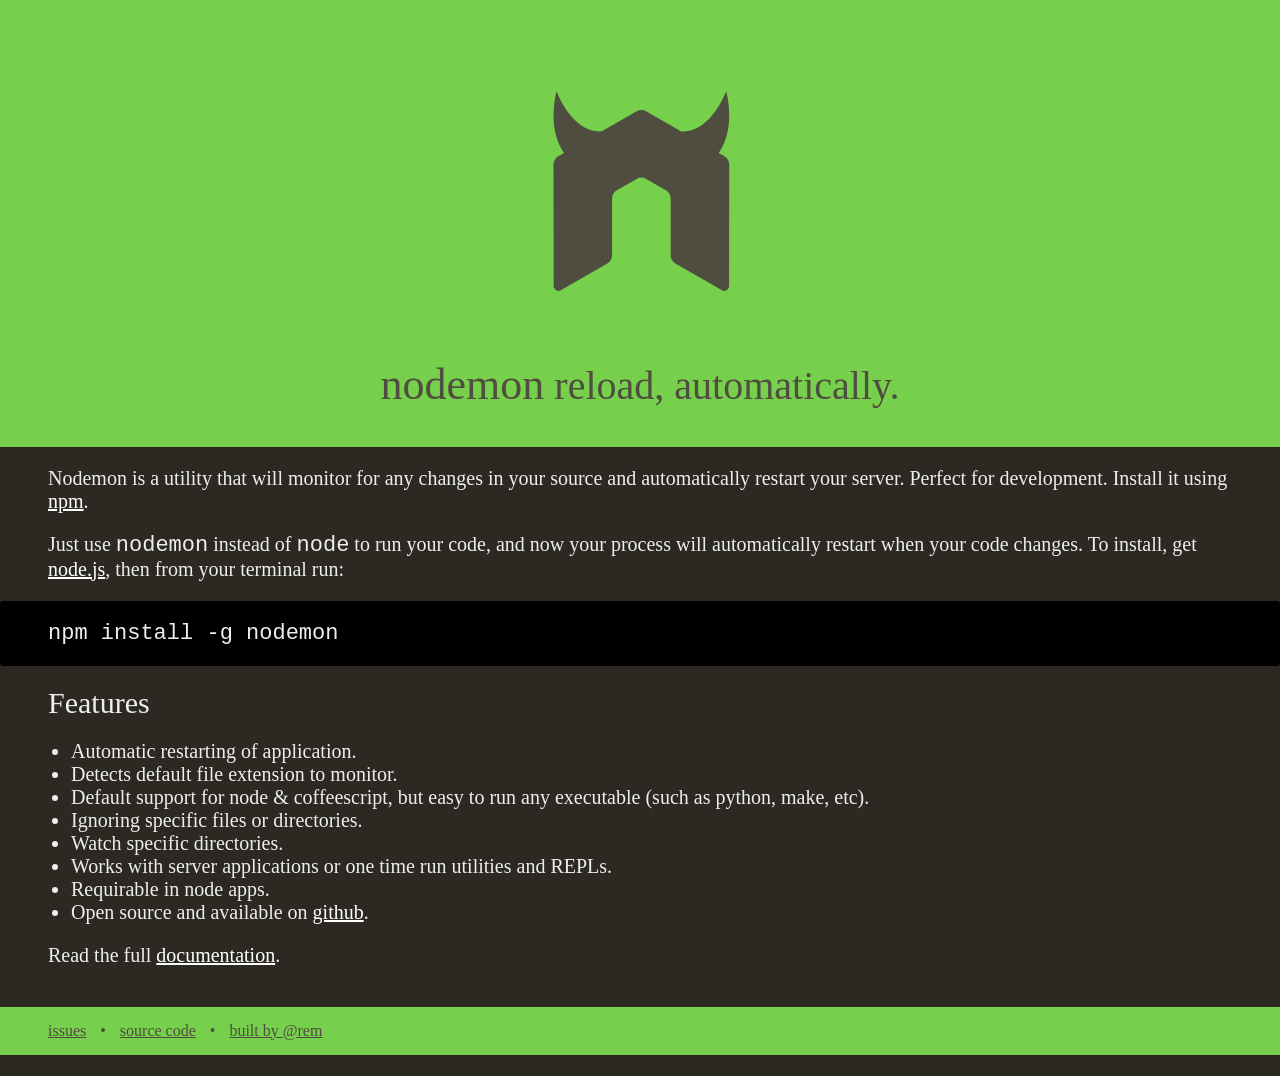
<file: node_modules/nodemon/web/index.html>
<!DOCTYPE html>
<html>
<head>
<meta charset=utf-8>
<meta name="viewport" content="width=device-width">
<title>nodemon</title>
<style id="jsbin-css">
@font-face {
  font-family: 'Roboto';
  font-style: normal;
  font-weight: 100;
  src: local('Roboto Thin'), local('Roboto-Thin'), url(http://themes.googleusercontent.com/static/fonts/roboto/v9/vzIUHo9z-oJ4WgkpPOtg13YhjbSpvc47ee6xR_80Hnw.woff) format('woff');
}
@font-face {
  font-family: 'Roboto';
  font-style: normal;
  font-weight: 300;
  src: local('Roboto Light'), local('Roboto-Light'), url(http://themes.googleusercontent.com/static/fonts/roboto/v9/Hgo13k-tfSpn0qi1SFdUfbO3LdcAZYWl9Si6vvxL-qU.woff) format('woff');
}
@font-face {
  font-family: 'Roboto';
  font-style: normal;
  font-weight: 500;
  src: local('Roboto Medium'), local('Roboto-Medium'), url(http://themes.googleusercontent.com/static/fonts/roboto/v9/RxZJdnzeo3R5zSexge8UUbO3LdcAZYWl9Si6vvxL-qU.woff) format('woff');
}

body, html {
  margin: 0;
  min-height: 100%;
  background: #2B2922;
  color: #eee;
  font-family: 'Roboto', serif;
  font-size: 20px;
  font-weight: 100;
}

html {
  margin-bottom: 20px;
}

header, footer {
  background: #76d04b;
  padding: 10px;
  position: relative;
  /* background: white; */
}

svg {
  width: 200px;
  height: 200px;
  margin: 0 auto;
  padding: 80px 0 0;
  border: 1px solid #77d04b;
  display: block;
  fill: #4F4D3F;
}

header, footer a, footer p {
  color: #4F4D3F;
}

h1 {
  padding: 40px 0 0 0;
  font-weight: 300;
}

h2 {
  font-weight: 100;
}

header strong {
  font-weight: 500;
  font-size: 110%;
}

header h1, header h2 {
  text-align: center;
}

body > p, h2, ul {
  margin: 20px 48px;
}

ul {
  padding-left: 23px;
}

code {
  font-weight: 100;
  font-size: 22px;
  font-family: 'courier new';
}

pre code {
  font-family: courier;
}

pre {
  white-space: pre-wrap;
  background: #000;
  border-radius: 3px;
  padding: 20px 48px;
}

a {
  color: #fff;
  font-weight: 400;
}

footer {
  margin-top: 40px;
  padding: 10px 28px;
}

footer p {
  font-size: 80%;
  margin: 5px 10px;
}

footer a {
  padding: 10px;
}

@media screen and (max-width: 500px) {
  body > p, h2, ul {
    margin: 20px 10px;
  }

  pre {
    padding: 20px 12px;
  }

  footer {
    padding: 10px 12px;
  }

  pre, pre code {
    margin: 10px 0;
  }
}
</style>
</head>
<body>
  <header>
    <svg version="1.1" id="template" xmlns="http://www.w3.org/2000/svg" xmlns:xlink="http://www.w3.org/1999/xlink" x="0px" y="0px" width="160" height="180"
     viewBox="0 0 160 185" xml:space="preserve">
      <path d="M158.156,60.461l-5.326-3.066
                c8.189-12.08,13.084-30.242,6.947-57.395c0,0-13.82,38.733-41.602,37.449L85.645,18.73c-1.227-0.728-2.602-1.103-3.992-1.159
                c-0.125,0-0.648,0-0.75,0c-1.387,0.057-2.76,0.432-4.004,1.159L44.367,37.449C16.586,38.738,2.762,0,2.762,0
                c-6.141,27.152-1.238,45.314,6.949,57.395l-5.324,3.066C1.682,62.018,0,64.914,0,68.072l0.16,112.363
                c0,1.568,0.812,3.021,2.188,3.783c1.344,0.812,3.008,0.812,4.35,0l43.094-24.676c2.727-1.619,4.385-4.477,4.385-7.6V99.449
                c0-3.129,1.658-6.031,4.373-7.582l18.35-10.568c1.367-0.795,2.863-1.182,4.391-1.182c1.492,0,3.027,0.387,4.356,1.182
                l18.344,10.568c2.715,1.551,4.379,4.453,4.379,7.582v52.494c0,3.123,1.68,6.002,4.391,7.6l43.082,24.676
                c1.352,0.812,3.039,0.812,4.379,0c1.336-0.762,2.176-2.215,2.176-3.783l0.141-112.363
                C162.535,64.914,160.879,62.018,158.156,60.461z"/>
    </svg>
    <h1><strong>nodemon</strong> reload, automatically.</h1>

  </header>

  <p>Nodemon is a utility that will monitor for any changes in your source and automatically restart your server. Perfect for development. Install it using <a href="https://npmjs.org/package/nodemon">npm</a>.</p>

  <p>Just use <code>nodemon</code> instead of <code>node</code> to run your code, and now your process will automatically restart when your code changes. To install, get <a href="http://nodejs.org" target="_blank">node.js</a>, then from your terminal run:</p>

  <pre><code>npm install -g nodemon</code></pre>


  <h2>Features</h2>

  <ul>
    <li>Automatic restarting of application.</li>
    <li>Detects default file extension to monitor.</li>
    <li>Default support for node &amp; coffeescript, but easy to run any executable (such as python, make, etc).</li>
    <li>Ignoring specific files or directories.</li>
    <li>Watch specific directories.</li>
    <li>Works with server applications or one time run utilities and REPLs.</li>
    <li>Requirable in node apps.</li>
    <li>Open source and available on <a href="http://github.com/remy/nodemon/">github</a>.</li>
  </ul>

  <p>Read the full <a href="http://github.com/remy/nodemon#nodemon">documentation</a>.</p>

  <footer>
    <p><a href="https://github.com/remy/nodemon/issues">issues</a> &bull; <a href="https://github.com/remy/nodemon/">source code</a>  &bull; <a href="https://twitter.com/rem">built by @rem</a></p>
  </footer>
</body>
</html>
</file>
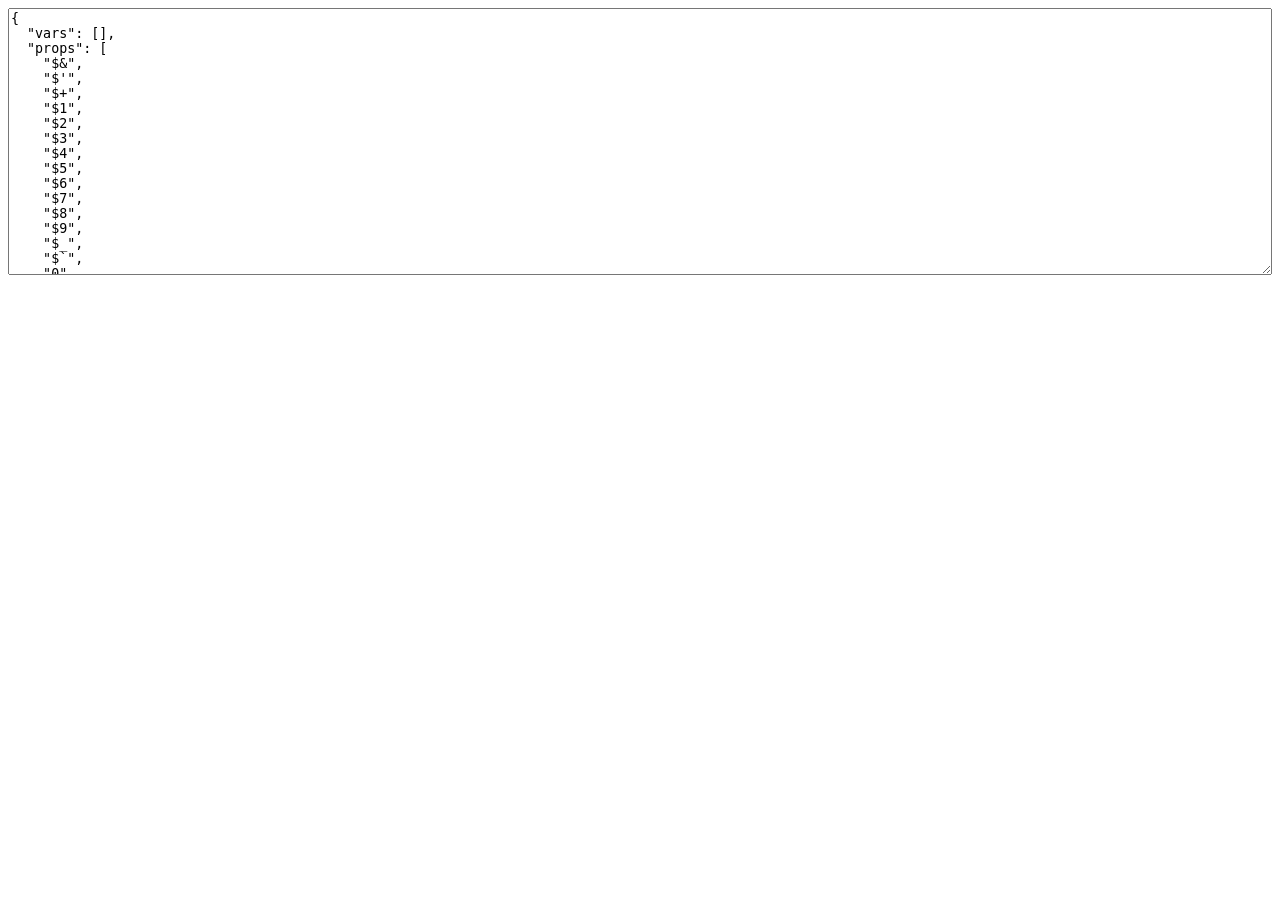
<file: node_modules/jade/node_modules/uglify-js/tools/props.html>
<html>
  <head>
  </head>
  <body>
    <script>(function(){
      var props = {};

      function addObject(obj) {
        if (obj == null) return;
        try {
          Object.getOwnPropertyNames(obj).forEach(add);
        } catch(ex) {}
        if (obj.prototype) {
          Object.getOwnPropertyNames(obj.prototype).forEach(add);
        }
        if (typeof obj == "function") {
          try {
            Object.getOwnPropertyNames(new obj).forEach(add);
          } catch(ex) {}
        }
      }

      function add(name) {
        props[name] = true;
      }

      Object.getOwnPropertyNames(window).forEach(function(thing){
        addObject(window[thing]);
      });

      try {
        addObject(new Event("click"));
        addObject(new Event("contextmenu"));
        addObject(new Event("mouseup"));
        addObject(new Event("mousedown"));
        addObject(new Event("keydown"));
        addObject(new Event("keypress"));
        addObject(new Event("keyup"));
      } catch(ex) {}

      var ta = document.createElement("textarea");
      ta.style.width = "100%";
      ta.style.height = "20em";
      ta.style.boxSizing = "border-box";
      <!-- ta.value = Object.keys(props).sort(cmp).map(function(name){ -->
      <!--   return JSON.stringify(name); -->
      <!-- }).join(",\n"); -->
      ta.value = JSON.stringify({
        vars: [],
        props: Object.keys(props).sort(cmp)
      }, null, 2);
      document.body.appendChild(ta);

      function cmp(a, b) {
        a = a.toLowerCase();
        b = b.toLowerCase();
        return a < b ? -1 : a > b ? 1 : 0;
      }
    })();</script>
  </body>
</html>
</file>
